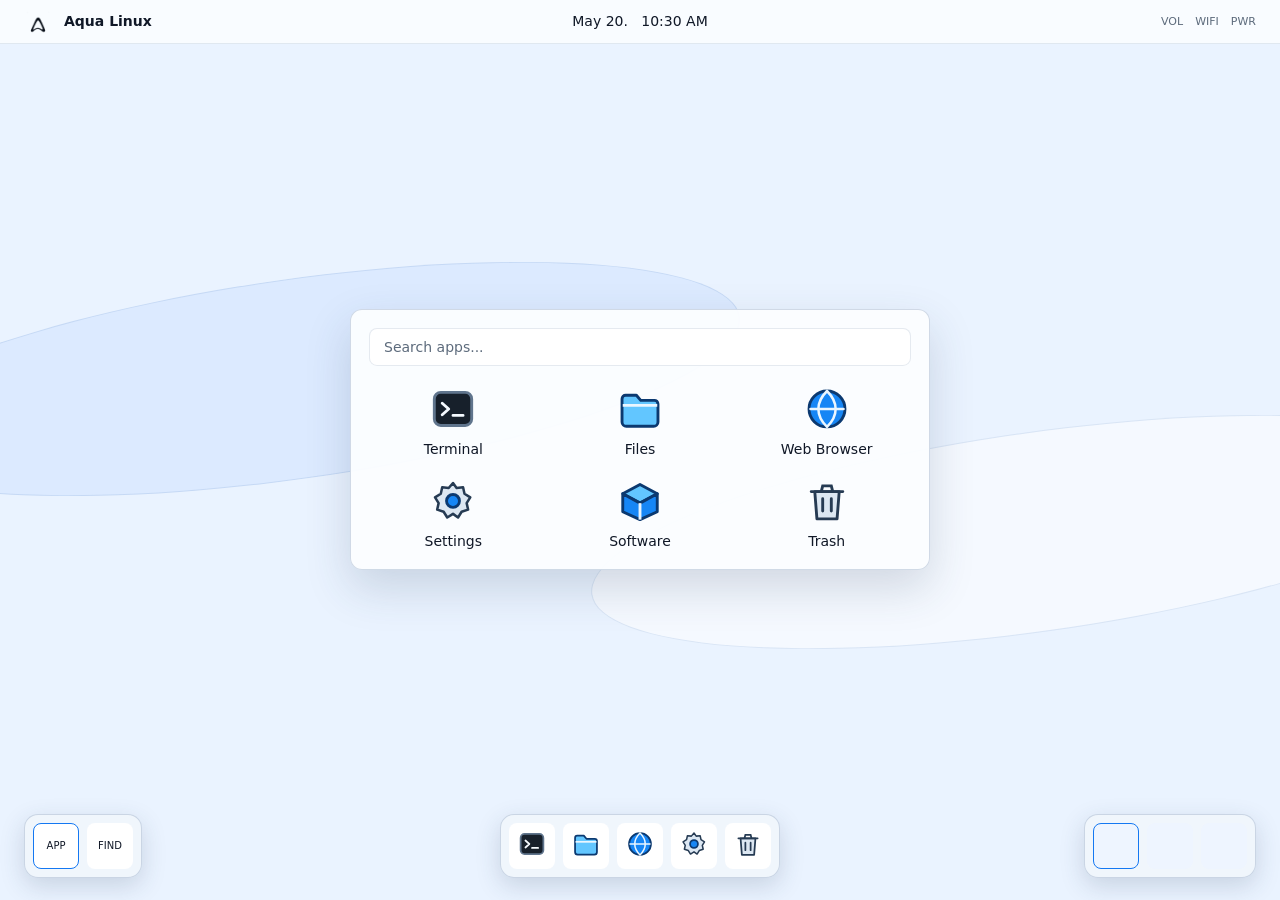
<file: docs/aqua-linux/preview/index.html>
<!doctype html>
<html lang="en">
  <head>
    <meta charset="utf-8" />
    <meta name="viewport" content="width=device-width, initial-scale=1" />
    <title>Aqua Linux Interface Preview</title>
    <link rel="stylesheet" href="styles.css" />
  </head>
  <body>
    <main class="desktop">
      <header class="topbar">
        <div class="identity">
          <img class="mark" src="../assets/aqua-symbol-primary.png" alt="" />
          <strong>Aqua Linux</strong>
        </div>
        <time>May 20. &nbsp; 10:30 AM</time>
        <div class="status" aria-label="Mock system status">
          <span>VOL</span><span>WIFI</span><span>PWR</span>
        </div>
      </header>

      <section class="applications" aria-label="Applications preview">
        <label class="search">
          <span>Search apps...</span>
        </label>
        <div class="app-grid">
          <a href="#"><img src="../assets/icons/aqua/terminal.svg" alt="" /><span>Terminal</span></a>
          <a href="#"><img src="../assets/icons/aqua/files.svg" alt="" /><span>Files</span></a>
          <a href="#"><img src="../assets/icons/aqua/browser.svg" alt="" /><span>Web Browser</span></a>
          <a href="#"><img src="../assets/icons/aqua/settings.svg" alt="" /><span>Settings</span></a>
          <a href="#"><img src="../assets/icons/aqua/software.svg" alt="" /><span>Software</span></a>
          <a href="#"><img src="../assets/icons/aqua/trash.svg" alt="" /><span>Trash</span></a>
        </div>
      </section>

      <nav class="bottom-controls" aria-label="Desktop controls">
        <div class="control-group">
          <button class="active" title="Applications">APP</button>
          <button title="Search">FIND</button>
        </div>
        <div class="control-group dock" aria-label="Running applications">
          <button title="Terminal"><img src="../assets/icons/aqua/terminal.svg" alt="" /></button>
          <button title="Files"><img src="../assets/icons/aqua/files.svg" alt="" /></button>
          <button title="Browser"><img src="../assets/icons/aqua/browser.svg" alt="" /></button>
          <button title="Settings"><img src="../assets/icons/aqua/settings.svg" alt="" /></button>
          <button title="Trash"><img src="../assets/icons/aqua/trash.svg" alt="" /></button>
        </div>
        <div class="control-group workspaces" aria-label="Workspaces">
          <button class="active" title="Workspace 1"></button>
          <button title="Workspace 2"></button>
          <button title="Workspace 3"></button>
        </div>
      </nav>
    </main>
  </body>
</html>
</file>
<file: docs/aqua-linux/preview/styles.css>
:root {
  --desktop: #eaf3ff;
  --surface: rgba(251, 253, 255, 0.96);
  --surface-secondary: rgba(241, 246, 252, 0.94);
  --border: rgba(127, 151, 181, 0.34);
  --shadow: rgba(42, 65, 94, 0.18);
  --text: #101827;
  --muted: #5d6b7c;
  --accent: #1478f2;
}

* { box-sizing: border-box; }

html, body { min-height: 100%; margin: 0; }

body {
  font: 14px/1.4 "Noto Sans", system-ui, sans-serif;
  color: var(--text);
  background: var(--desktop);
}

button, input { font: inherit; }

.desktop {
  position: relative;
  min-height: 100vh;
  overflow: hidden;
  background: #eaf3ff;
}

.desktop::before,
.desktop::after {
  content: "";
  position: absolute;
  width: 70vw;
  height: 22vh;
  border: 1px solid rgba(125, 163, 211, 0.24);
  border-radius: 50%;
  background: #dceaff;
  transform: rotate(-8deg);
}

.desktop::before { left: -12vw; top: 31vh; }
.desktop::after { right: -16vw; top: 48vh; background: #f5f9ff; }

.topbar {
  position: relative;
  z-index: 2;
  height: 44px;
  display: grid;
  grid-template-columns: 1fr auto 1fr;
  align-items: center;
  padding: 0 24px;
  background: rgba(251, 253, 255, 0.9);
  border-bottom: 1px solid rgba(127, 151, 181, 0.2);
}

.identity, .status { display: flex; align-items: center; gap: 12px; }
.status { justify-content: flex-end; color: var(--muted); font-size: 11px; }

.mark {
  width: 28px;
  height: 28px;
  object-fit: contain;
}

.applications {
  position: absolute;
  z-index: 3;
  left: 50%;
  top: 50%;
  width: min(580px, calc(100vw - 40px));
  padding: 18px;
  transform: translate(-50%, -54%);
  border: 1px solid var(--border);
  border-radius: 12px;
  background: var(--surface);
  box-shadow: 0 18px 45px var(--shadow);
}

.search {
  display: block;
  height: 38px;
  padding: 9px 14px;
  color: var(--muted);
  border: 1px solid rgba(127, 151, 181, 0.2);
  border-radius: 8px;
  background: #fff;
}

.app-grid {
  display: grid;
  grid-template-columns: repeat(3, 1fr);
  gap: 18px;
  padding-top: 20px;
}

.app-grid a {
  display: grid;
  justify-items: center;
  gap: 8px;
  color: var(--text);
  text-decoration: none;
}

.app-grid img { width: 46px; height: 46px; }

.bottom-controls {
  position: absolute;
  z-index: 4;
  left: 24px;
  right: 24px;
  bottom: 22px;
  display: grid;
  grid-template-columns: 1fr auto 1fr;
  align-items: end;
}

.control-group {
  display: flex;
  gap: 8px;
  width: max-content;
  padding: 8px;
  border: 1px solid var(--border);
  border-radius: 14px;
  background: var(--surface-secondary);
  box-shadow: 0 8px 24px var(--shadow);
}

.control-group button {
  width: 46px;
  height: 46px;
  border: 1px solid transparent;
  border-radius: 8px;
  background: #fff;
  color: var(--text);
  font-size: 10px;
}

.control-group button.active { border-color: var(--accent); }
.control-group img { width: 28px; height: 28px; }
.dock { justify-self: center; }
.workspaces { justify-self: end; }
.workspaces button { background: #eef5ff; }

@media (max-width: 720px) {
  .topbar { padding: 0 12px; }
  .status span:not(:last-child) { display: none; }
  .app-grid { grid-template-columns: repeat(2, 1fr); }
  .bottom-controls { left: 10px; right: 10px; }
  .dock button:nth-child(n+4) { display: none; }
  .workspaces button:nth-child(n+3) { display: none; }
}
</file>
